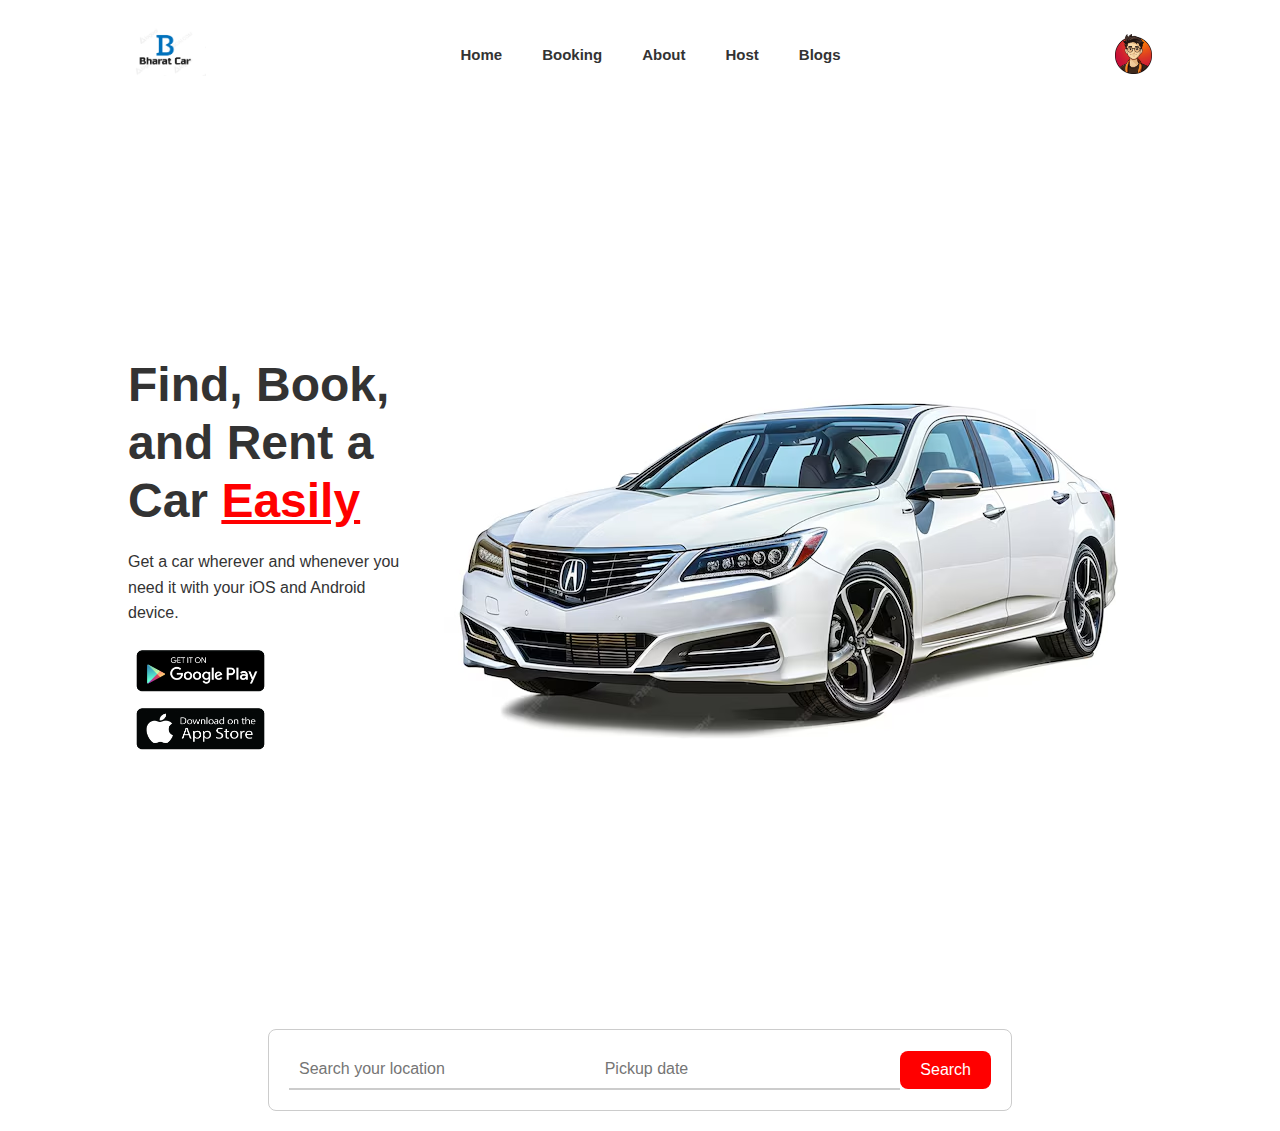
<file: CompanyTask/index.html>
<!DOCTYPE html>
<html lang="en">
  <head>
    <meta charset="UTF-8" />
    <meta name="viewport" content="width=device-width, initial-scale=1.0" />
    <title>Bharat Car Rental</title>
    <link rel="stylesheet" href="index.css" />
    <link
      rel="stylesheet"
      href="https://cdnjs.cloudflare.com/ajax/libs/font-awesome/6.6.0/css/all.min.css"
      integrity="sha512-Kc323vGBEqzTmouAECnVceyQqyqdsSiqLQISBL29aUW4U/M7pSPA/gEUZQqv1cwx4OnYxTxve5UMg5GT6L4JJg=="
      crossorigin="anonymous"
      referrerpolicy="no-referrer"
    />
  </head>
  <body>
    <!-- Header Section -->
    <header>
      <div class="logo">
        <img src="./media/Bharat Car logo.PNG" alt="Bharat Car" />
      </div>
      <nav>
        <ul>
          <li><a>Home</a></li>
          <li><a>Booking</a></li>
          <li><a>About</a></li>
          <li><a>Host</a></li>
          <li><a>Blogs</a></li>
        </ul>
      </nav>
      <div class="user-options">
        <i class="fas fa-bell"></i>
        <img
          src="./media/Premium Vector _ Young man Face Avater Vector illustration design.jfif"
          alt="Small Logo"
          class="small-logo"
        />
      </div>
    </header>

    <!-- Main Content Section -->
    <section class="main-section">
      <div class="content">
        <h1>
          Find, Book, <br />and Rent a Car <span class="highlight">Easily</span>
        </h1>
        <p>
          Get a car wherever and whenever you need it with your iOS and Android
          device.
        </p>

        <div class="app-buttons">
          <a><img src="./media/MyPlayStore.png" alt="Google Play" /></a>
          <a><img src="./media/myappStore.png" alt="App Store" /></a>
        </div>
      </div>
      <div>
        <img
          src="./media/silver-bmw-car-with-word-honda-hood_1249303-981.avif"
          alt=""
        />
      </div>
    </section>

    <!-- Search Section -->
    <section class="search-section">
      <div class="search-bar">
        <i class="fa-solid fa-location-dot"></i>
        <div class="location">
          <input type="text" placeholder="Search your location" />
        </div>
        <i class="fa-regular fa-calendar-days"></i>
        <div class="pickup-date">
          <input type="text" placeholder="Pickup date" />
        </div>
        <button class="search-btn">Search</button>
      </div>
    </section>
  </body>
</html>
</file>
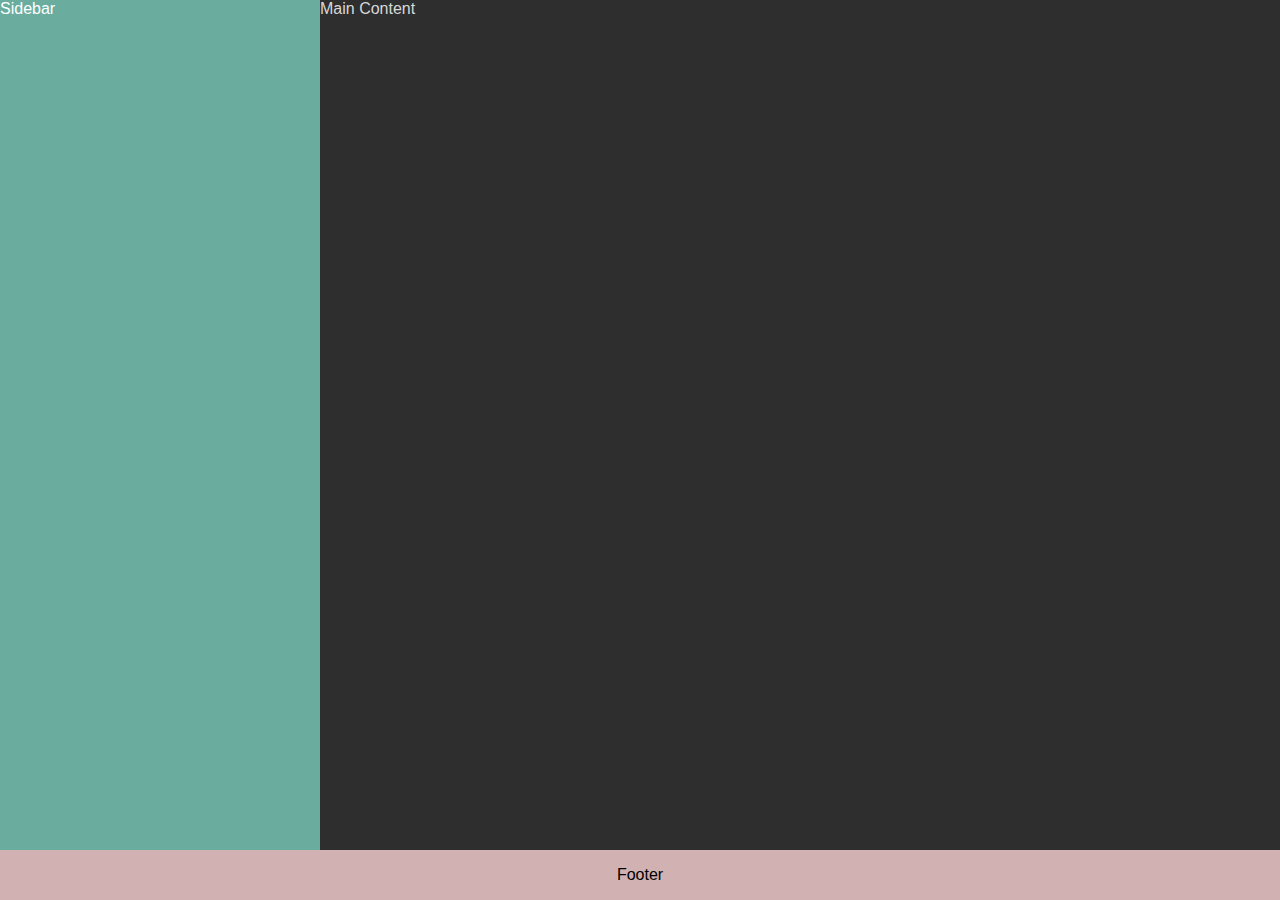
<file: HelloPage/index.html>
<!DOCTYPE html>
<html lang="en">
  <head>
    <meta charset="UTF-8" />
    <meta name="viewport" content="width=device-width, initial-scale=1.0" />
    <title>Hello Page Layout</title>
    <link rel="stylesheet" href="index.css" />
  </head>
  <body>
    <div class="container">
      <div class="content">
        <div class="sidebar">Sidebar</div>
        <div class="main">Main Content</div>
      </div>
      <div class="footer">Footer</div>
    </div>
  </body>
</html>
</file>
<file: CompanyTask/index.css>
/* General Styles */
* {
  margin: 0;
  padding: 0;
  box-sizing: border-box;
  font-family: Arial, sans-serif;
}

body {
  line-height: 1.6;
}

/* Header Section */
header {
  display: flex;
  justify-content: space-between;
  align-items: center;
  padding: 2% 10%;
  background-color: white;
  position: relative;
  width: 100%;
}

.logo img {
  height: 50px;
}

nav ul {
  display: flex;
  list-style: none;
}

nav ul li {
  margin: 0 20px;
}

nav ul li a {
  text-decoration: none;
  color: #333;
  font-size: 15px;
  font-weight: 600;
}

.user-options {
  display: flex;
  justify-content: space-between;
  align-items: center;
}

.user-options i {
  font-size: 24px;
  margin-right: 20px;
}

.small-logo {
  height: 40px;
}

/* Main2 Section */
.main-section {
  display: flex;
  justify-content: center;
  align-items: center;
  height: 100vh;
  color: white;
  text-align: left;
  margin-left: 10%;
  margin-right: 10%;
}

h1 {
  font-size: 3rem;
  line-height: 1.2;
  color: #333;
  /* background: #000000; */
}

.highlight {
  color: red;
  text-decoration: underline;
}

p {
  margin: 20px 0;
  color: #333;
}

.app-buttons a img {
  height: 50px;
  margin-right: 10px;
}

/* Search Section */
.search-section {
  padding: 20px;
  background-color: white;
  display: flex;
  justify-content: center;
}

.search-bar {
  display: flex;
  justify-content: space-around;
  align-items: center;
  width: 60%;
  padding: 20px;
  border: 1px solid #ccc;
  border-radius: 8px;
}

.search-bar div {
  flex: 1;
}

.search-bar input {
  width: 100%;
  padding: 10px;
  border: none;
  border-bottom: 2px solid #ccc;
  font-size: 1rem;
}

.search-btn {
  padding: 10px 20px;
  background-color: red;
  color: white;
  border: none;
  cursor: pointer;
  font-size: 1rem;
  border-radius: 8px;
}

/* @media (max-width: 1232px) {
  header {
    flex-direction: column;
    padding: 20px;
  }

  nav ul {
    flex-direction: column;
    margin-top: 20px;
  }

  .user-options {
    margin-top: 20px;
  }

  .main-section h1 {
    font-size: 2.5rem;
    text-align: center;
  }

  .app-buttons {
    display: flex;
    justify-content: center;
  }

  .search-bar {
    width: 80%;
  }
} */
@media (max-width: 948px) {
  header {
    flex-direction: column;
    padding: 10px;
  }

  .logo img {
    height: 40px;
  }

  nav ul {
    flex-direction: column;
    align-items: center;
  }

  nav ul li {
    margin: 10px 0;
  }

  .main-section {
    display: flex;
    flex-direction: column;
    height: auto;
    padding: 50px 20px;
  }

  .main-section h1 {
    font-size: 2rem;
  }

  .search-bar {
    flex-direction: column;
  }

  .search-bar div {
    margin-bottom: 10px;
  }

  .search-btn {
    width: 100%;
  }

  .small-logo {
    height: 30px;
  }
}
</file>
<file: HelloPage/index.css>
body {
  margin: 0;
  padding: 0;
  height: 100vh;
  font-family: Arial, sans-serif;
}
.container {
  display: flex;
  flex-direction: column;
  height: 100%;
}
.content {
  display: flex;
  flex: 1;
}
.sidebar {
  width: 25%;
  background-color: #6aad9f;
  color: white;
}
.main {
  flex: 1;
  background-color: #2e2e2e;
  color: rgb(216, 216, 216);
}
.footer {
  height: 50px;
  background-color: #d1b1b1;
  text-align: center;
  line-height: 50px;
}
</file>
